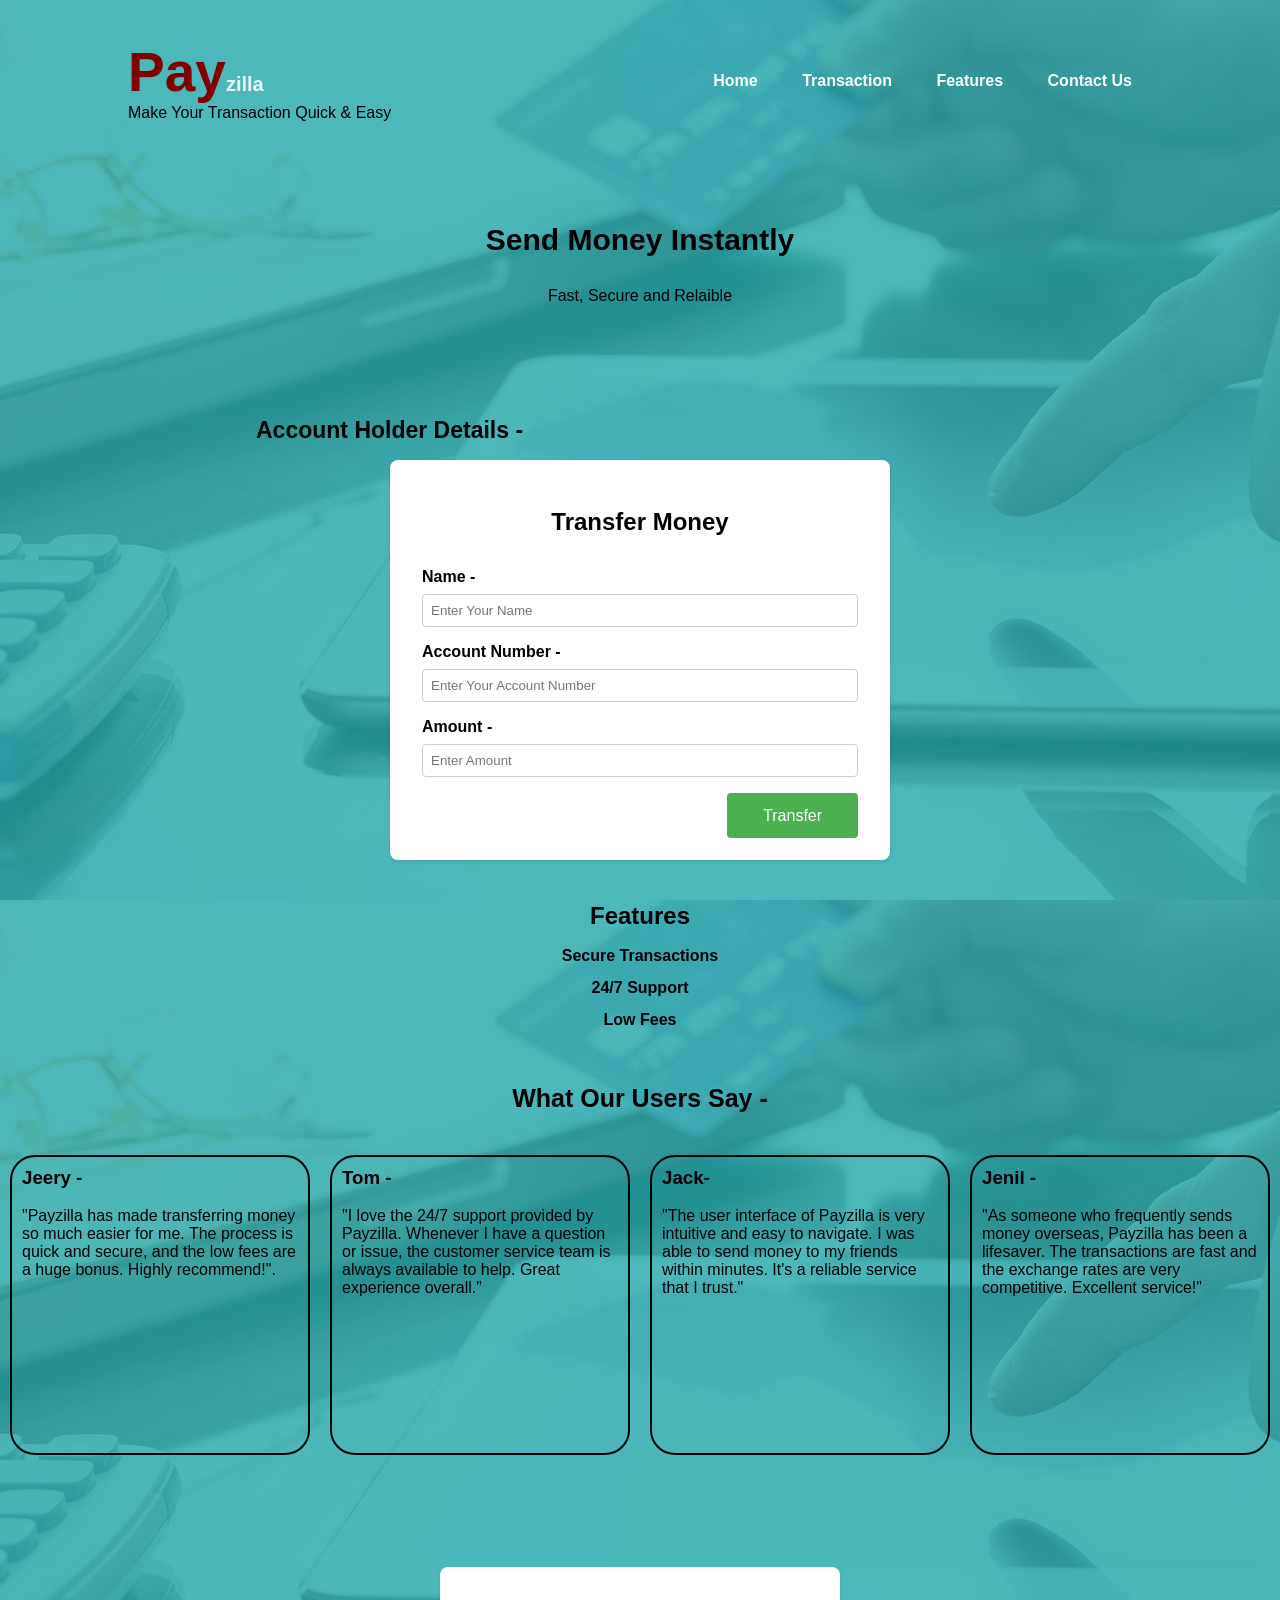
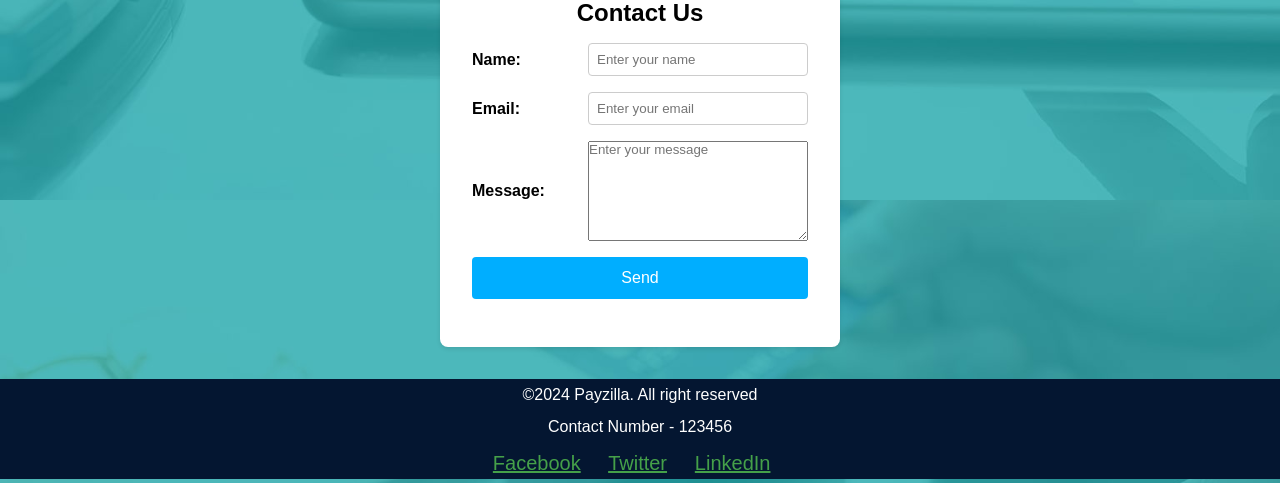
<file: Task1/index.html>
<!DOCTYPE html>
<html lang="en">
<head>
    <meta charset="UTF-8">
    <meta http-equiv="X-UA-Compatible" content="IE=edge">
    <meta name="viewport" content="width=device-width, initial-scale=1.0">
    <title>Payzilla</title>
    <link rel="stylesheet" href="style.css">
    <link rel="preconnect" href="https://fonts.googleapis.com">
<link rel="preconnect" href="https://fonts.gstatic.com" crossorigin>
<link href="https://fonts.googleapis.com/css2?family=Josefin+Sans:ital,wght@0,100..700;1,100..700&display=swap" rel="stylesheet">
</head>
<body>
   
        <nav>
            
                <div>
                    <h2 class="logo">Pay<span>zilla</span></h2>
                <p class="bt">Make Your Transaction Quick & Easy</p>
                </div>
                <ul>
                <li><a href="#">Home</a></li>
                <li><a href="#Transaction">Transaction</a></li>
                <li><a href="#features">Features</a></li>
                <li><a href="#Contact">Contact Us</a></li>
                </ul>
            
        </nav>
    
  <section id="Transaction">
    <div>
        <p class="one">Send Money Instantly</p>
        <p class="two">Fast, Secure and Relaible</p>
    </div>
    </section>


    <h3 class="head" >Account Holder Details - </h3>
    <section id="Transaction">
    <div class="form-container">
        <form class="form-card" id="transactionForm">
            <h2>Transfer Money</h2>
            <div class="form-group">
                <label for="name">Name - </label>
                <input type="text" id="name" name="name" placeholder="Enter Your Name" >
            </div>
            <div class="form-group">
                <label for="account-number">Account Number -</label>
                <input type="text" id="account-number" name="account-number" placeholder="Enter Your Account Number" >
            </div>
            <div class="form-group">
                <label for="amount">Amount - </label>
                <input type="number" id="amount" name="amount" placeholder="Enter Amount" >
            </div>
            <div class="form-group button-group">
            <button type="submit">Transfer</button>
            </div>
        </form>
    </div>
</section>


<section id="features">
    <div class="features">
        <h1>Features  </h1>
        <ul>
            <li>Secure Transactions</li>
            <li>24/7 Support</li>
            <li>Low Fees</li>
        </ul>
    </div>
</section>


    <section id="Testimonials">
        <p class="feed">What Our Users Say - </p>
        <div id="users">
            <div class="card">
                <h3>Jeery -</h3><br>
                <p>"Payzilla has made transferring money so much easier for me. The process is quick and secure, and the low fees are a huge bonus. Highly recommend!".</p>
            </div>
        
            <div class="card">
                  <h3> Tom -</h3><br>
                <p>"I love the 24/7 support provided by Payzilla. Whenever I have a question or issue, the customer service team is always available to help. Great experience overall."</p>
            </div>
    
            <div class="card">
                <h3>Jack-</h3><br>
                <p>"The user interface of Payzilla is very intuitive and easy to navigate. I was able to send money to my friends within minutes. It's a reliable service that I trust."</p>
            </div>
    
            <div class="card">
                <h3>Jenil -</h3><br>
                <p>"As someone who frequently sends money overseas, Payzilla has been a lifesaver. The transactions are fast and the exchange rates are very competitive. Excellent service!"</p>
            </div>
        </div>
    </section>

    <section id="Contact">
       
        <div class="form-containers">
            <form class="form-cards" id="contactForm">
                <h2>Contact Us</h2>
                <div class="form-groups">
                    <label for="name">Name:</label>
                    <input type="text" id="name" name="name" placeholder="Enter your name" >
                </div>
                <div class="form-groups">
                    <label for="email">Email:</label>
                    <input type="email" id="email" name="email" placeholder="Enter your email" >
                </div>
                <div class="form-groups">
                    <label for="message">Message:</label>
                    <textarea id="message" name="message" cols="50" placeholder="Enter your message"></textarea>
                </div>
                <div class="form-groups">
                    <button  id="sub" type="submit">Send</button>
                </div>
            </form>
        </div>
    </section>

    <div class="footer">
        <p>&#169;2024 Payzilla. All right reserved</p>
        <p> </i>Contact Number - 123456 </p>
        <span class="media">
            <a href="#" class="social"></i>Facebook</a>&nbsp;&nbsp;&nbsp;&nbsp;
            <a href="#"class="social"></i>Twitter</a>&nbsp;&nbsp;&nbsp;&nbsp;
            <a href="#"class="social"></i>LinkedIn</a>&nbsp;&nbsp;&nbsp;
        </span>
    </div>

    <script src="script.js"></script>

</body>
</html>
</file>
<file: Task1/style.css>
*{
    padding: 0;
    margin: 0;
    box-sizing: border-box;
    font-family: 'Josenfin Sans' , sans-serif;
}
body{
    height: 100vh;
    width: 100%;
    background-image: linear-gradient(rgba(0,0,0,0.6),rgba(0,0,0,0.6));
    background-image: url(./background.jpg);
    background-size: cover;
    background-position: center;
   

}
nav{
    display: flex;
    align-items: center;
    justify-content: space-between;
    padding-top: 40px;
    padding-left: 10%;
    padding-right: 10%;
}
.logo{
    color: maroon;
    font-size: 55px;
}
span{
    color: aliceblue;
    font-size: 20px;
}
nav ul li{
    list-style-type: none;
    display: inline-block;
    padding: 10px 20px;
}
nav ul li a {
    color: white;
    text-decoration: none;
    font-weight: bold;
}
nav ul li a:hover{
    color:maroon;
}
.one{
   text-align: center;
   font-size: 30px;
   font-weight: bold;
   line-height: 2.5;
   margin-top: 80px;
   
}
.two{
    text-align: center;
    margin-top:10px;
}

.form-container {
    display: flex;
    justify-content: center;
    align-items: center;
    width: 100%;
    height: 85%;
    margin-top: -4rem;
}

.form-card {
    background: white;
    padding: 2rem;
    border-radius: 8px;
    box-shadow: 0 2px 4px rgba(0, 0, 0, 0.1);
    width: 500px;
    height: 400px;
    box-sizing: border-box;
}

.form-card h2 {
    margin-top: 1rem;
    margin-bottom: 2rem;
    font-size: 1.5rem;
    text-align: center;
}

.form-group {
    margin-bottom: 1rem;
}

.form-group label {
    display: block;
    margin-bottom: 0.5rem;
    font-weight: bold;
}

.form-group input {
    width: 100%;
    padding: 0.5rem;
    border: 1px solid #ccc;
    border-radius: 4px;
    box-sizing: border-box;
}

button {
    width: 30%;
    padding: 0.85rem;
    border: none;
    border-radius: 4px;
    background-color: #4CAF50;
    color: white;
    font-size: 1rem;
    cursor: pointer;

}
.button-group {
    display: flex;
    justify-content: flex-end;
}

button:hover {
    background-color: #45a049;
}
.head{
    margin-top: 7rem;
    margin-bottom: 5rem;
    margin-left: 16rem;
    font-size: 23px;
}


.card{
    height: 300px;
    width: 300px;
    border: 2px solid black;
    border-radius: 25px; 
    margin: 10px;
    display: inline-block;
    padding: 10px ;
    margin-bottom: 7rem;
   
    
}

#users{
    display: flex;
    justify-content: space-evenly;
}
@media(max-width:658px){
    #users{
        flex-wrap: wrap;
    }
}
.feed{
    display: flex;
    justify-content: center;
    font-size:25px;
    margin-bottom: 2rem;
    font-weight: bold;
}






.form-containers {
    display: flex;
    justify-content: center;
    align-items: center;
    width: 100%;
    height: 100%;
    margin-bottom: 2rem;
}

.form-cards {
    background: white;
    padding: 2rem;
    border-radius: 8px;
    box-shadow: 0 2px 4px rgba(0, 0, 0, 0.1);
    width: 400px;
    box-sizing: border-box;
}

.form-cards h2 {
    margin-top: 0;
    margin-bottom: 1rem;
    font-size: 1.5rem;
    text-align: center;
}

.form-groups {
    display: flex;
    align-items: center;
    margin-bottom: 1rem;
}

.form-groups label {
    flex: 0 0 100px;
    margin-right: 1rem;
    font-weight: bold;
}

.form-groups input, .form-group textarea {
    flex: 1;
    padding: 0.5rem;
    border: 1px solid #ccc;
    border-radius: 4px;
    box-sizing: border-box;
}

#message {
    resize: vertical;
    height: 100px;
}

#sub {
    padding: 0.75rem;
    border: none;
    border-radius: 4px;
    background-color: rgb(0, 174, 255);
    color: white;
    font-size: 1rem;
    cursor: pointer;
    width: 100%;
}

#sub:hover {
    background-color: #45a049;
}

.footer{
    background-color: rgb(4, 22, 49);
    height: 100px;
    text-align: center;
     color: white;
     text-decoration: none;
     line-height: 2;
     justify-content: center;
     letter-spacing: normal;

}

.social{
    color: #45a049;
}
.social:hover{
    color: yellow;
}

.features{
     text-decoration: none;
     text-align: center;
     padding-bottom: 3rem;
     letter-spacing: normal;
     line-height: 2;
     font-weight: bold;
     padding-top: 2rem;
}
</file>
